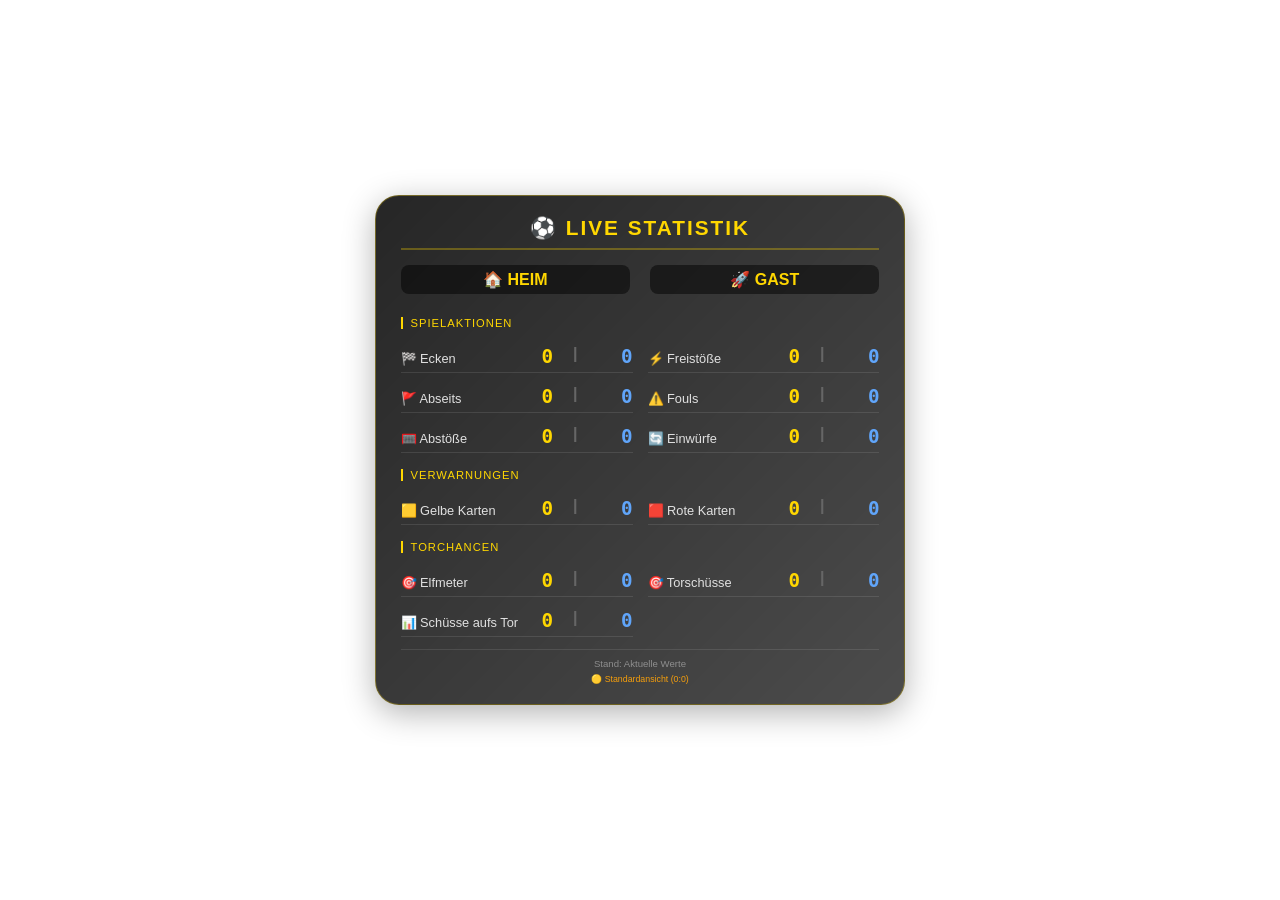
<file: display.html>
<!DOCTYPE html>
<html lang="de">
<head>
    <meta charset="UTF-8">
    <meta name="viewport" content="width=device-width, initial-scale=1.0">
    <title>Live Statistiken - OBS Overlay</title>
    <style>
        * {
            margin: 0;
            padding: 0;
            box-sizing: border-box;
        }

        body {
            background: transparent;
            font-family: 'Segoe UI', -apple-system, BlinkMacSystemFont, sans-serif;
            padding: 15px;
            min-height: 100vh;
            display: flex;
            justify-content: center;
            align-items: center;
        }

        .stats-container {
            background: linear-gradient(135deg, rgba(0, 0, 0, 0.85) 0%, rgba(0, 0, 0, 0.7) 100%);
            backdrop-filter: blur(8px);
            border-radius: 24px;
            padding: 20px 25px;
            border: 1px solid rgba(255, 215, 0, 0.3);
            box-shadow: 0 8px 32px rgba(0, 0, 0, 0.3);
            min-width: 320px;
        }

        .title {
            text-align: center;
            color: #ffd700;
            font-size: 1.3rem;
            font-weight: bold;
            margin-bottom: 15px;
            letter-spacing: 2px;
            text-transform: uppercase;
            border-bottom: 2px solid rgba(255, 215, 0, 0.3);
            padding-bottom: 8px;
        }

        .team-header {
            display: grid;
            grid-template-columns: 1fr 1fr;
            gap: 20px;
            margin-bottom: 15px;
            text-align: center;
        }

        .team-name {
            font-size: 1rem;
            font-weight: bold;
            color: #ffd700;
            background: rgba(0, 0, 0, 0.5);
            padding: 5px;
            border-radius: 8px;
        }

        .stats-grid {
            display: grid;
            grid-template-columns: repeat(2, 1fr);
            gap: 8px 15px;
        }

        .stat-category {
            grid-column: span 2;
            color: #ffd700;
            font-size: 0.7rem;
            text-transform: uppercase;
            letter-spacing: 1px;
            margin-top: 8px;
            margin-bottom: 4px;
            border-left: 2px solid #ffd700;
            padding-left: 8px;
        }

        .stat-item {
            display: flex;
            justify-content: space-between;
            align-items: baseline;
            padding: 4px 0;
            border-bottom: 1px solid rgba(255, 255, 255, 0.1);
        }

        .stat-name {
            color: #e0e0e0;
            font-size: 0.8rem;
            font-weight: 500;
        }

        .stat-values {
            display: flex;
            gap: 15px;
            font-weight: bold;
        }

        .stat-home {
            color: #ffd700;
            font-size: 1.2rem;
            font-family: monospace;
            min-width: 35px;
            text-align: right;
        }

        .stat-away {
            color: #60a5fa;
            font-size: 1.2rem;
            font-family: monospace;
            min-width: 35px;
            text-align: right;
        }

        .separator {
            color: #666;
            margin: 0 5px;
        }

        .last-updated {
            text-align: center;
            margin-top: 12px;
            font-size: 0.6rem;
            color: rgba(255, 255, 255, 0.4);
            border-top: 1px solid rgba(255, 255, 255, 0.1);
            padding-top: 8px;
        }

        .status-indicator {
            text-align: center;
            font-size: 0.55rem;
            color: #10b981;
            margin-top: 5px;
        }
    </style>
</head>
<body>
<div class="stats-container">
    <div class="title">⚽ LIVE STATISTIK</div>
    <div class="team-header">
        <div class="team-name">🏠 HEIM</div>
        <div class="team-name">🚀 GAST</div>
    </div>
    <div class="stats-grid" id="statsGrid"></div>
    <div class="last-updated" id="lastUpdate">Wird geladen...</div>
    <div class="status-indicator" id="statusIndicator">🟢 Live</div>
</div>

<script>
    // Deine GitHub Pages URL für die stats.json
    const STATS_URL = 'https://raw.githubusercontent.com/MarioDittrich/SoccerStatisticsLive/main/stats.json';
    
    // Statistik-Kategorien (Heim und Gast separat)
    const STATS = [
        { id: 'home_corners', name: 'Ecken', icon: '🏁', category: 'Spielaktionen' },
        { id: 'away_corners', name: 'Ecken', icon: '🏁', category: 'Spielaktionen' },
        { id: 'home_yellowCards', name: 'Gelbe Karten', icon: '🟨', category: 'Verwarnungen' },
        { id: 'away_yellowCards', name: 'Gelbe Karten', icon: '🟨', category: 'Verwarnungen' },
        { id: 'home_redCards', name: 'Rote Karten', icon: '🟥', category: 'Verwarnungen' },
        { id: 'away_redCards', name: 'Rote Karten', icon: '🟥', category: 'Verwarnungen' },
        { id: 'home_freeKicks', name: 'Freistöße', icon: '⚡', category: 'Spielaktionen' },
        { id: 'away_freeKicks', name: 'Freistöße', icon: '⚡', category: 'Spielaktionen' },
        { id: 'home_penalties', name: 'Elfmeter', icon: '🎯', category: 'Torchancen' },
        { id: 'away_penalties', name: 'Elfmeter', icon: '🎯', category: 'Torchancen' },
        { id: 'home_shots', name: 'Torschüsse', icon: '🎯', category: 'Torchancen' },
        { id: 'away_shots', name: 'Torschüsse', icon: '🎯', category: 'Torchancen' },
        { id: 'home_shotsOnTarget', name: 'Schüsse aufs Tor', icon: '📊', category: 'Torchancen' },
        { id: 'away_shotsOnTarget', name: 'Schüsse aufs Tor', icon: '📊', category: 'Torchancen' },
        { id: 'home_offsides', name: 'Abseits', icon: '🚩', category: 'Spielaktionen' },
        { id: 'away_offsides', name: 'Abseits', icon: '🚩', category: 'Spielaktionen' },
        { id: 'home_fouls', name: 'Fouls', icon: '⚠️', category: 'Spielaktionen' },
        { id: 'away_fouls', name: 'Fouls', icon: '⚠️', category: 'Spielaktionen' },
        { id: 'home_goalKicks', name: 'Abstöße', icon: '🥅', category: 'Spielaktionen' },
        { id: 'away_goalKicks', name: 'Abstöße', icon: '🥅', category: 'Spielaktionen' },
        { id: 'home_throwIns', name: 'Einwürfe', icon: '🔄', category: 'Spielaktionen' },
        { id: 'away_throwIns', name: 'Einwürfe', icon: '🔄', category: 'Spielaktionen' }
    ];

    // Standard-Statistiken (alles 0)
    const DEFAULT_STATS = {};
    STATS.forEach(stat => {
        DEFAULT_STATS[stat.id] = 0;
    });

    let currentStats = { ...DEFAULT_STATS };
    let lastLoadTime = null;

    function groupByCategory() {
        const categories = {};
        STATS.forEach(stat => {
            if (!categories[stat.category]) {
                categories[stat.category] = [];
            }
            categories[stat.category].push(stat);
        });
        return categories;
    }

    function displayStats(stats) {
        const grid = document.getElementById('statsGrid');
        grid.innerHTML = '';
        
        const categories = groupByCategory();
        
        for (const [category, statsList] of Object.entries(categories)) {
            // Kategorie-Header
            const categoryDiv = document.createElement('div');
            categoryDiv.className = 'stat-category';
            categoryDiv.textContent = category;
            grid.appendChild(categoryDiv);
            
            // Gruppiere zusammengehörige Heim/Gast Stats
            const grouped = {};
            statsList.forEach(stat => {
                const baseName = stat.name;
                if (!grouped[baseName]) {
                    grouped[baseName] = { home: null, away: null };
                }
                if (stat.id.startsWith('home_')) {
                    grouped[baseName].home = stat;
                } else if (stat.id.startsWith('away_')) {
                    grouped[baseName].away = stat;
                }
            });
            
            // Zeige jede Statistik als eine Zeile mit Heim und Gast
            for (const [displayName, pair] of Object.entries(grouped)) {
                const homeValue = pair.home ? (stats[pair.home.id] || 0) : 0;
                const awayValue = pair.away ? (stats[pair.away.id] || 0) : 0;
                const icon = pair.home?.icon || pair.away?.icon || '📊';
                
                const statDiv = document.createElement('div');
                statDiv.className = 'stat-item';
                statDiv.innerHTML = `
                    <span class="stat-name">${icon} ${displayName}</span>
                    <div class="stat-values">
                        <span class="stat-home">${homeValue}</span>
                        <span class="separator">|</span>
                        <span class="stat-away">${awayValue}</span>
                    </div>
                `;
                grid.appendChild(statDiv);
            }
        }
    }

    async function loadStats() {
        try {
            // Versuche mit GitHub API (funktioniert immer)
            const apiUrl = `https://api.github.com/repos/MarioDittrich/SoccerStatisticsLive/contents/stats.json`;
            const response = await fetch(apiUrl);
            
            if (response.ok) {
                const data = await response.json();
                const content = JSON.parse(atob(data.content));
                currentStats = { ...DEFAULT_STATS, ...content };
                lastLoadTime = new Date();
                document.getElementById('statusIndicator').innerHTML = '🟢 Live-Daten';
                document.getElementById('statusIndicator').style.color = '#10b981';
            } else {
                throw new Error('API nicht erreichbar');
            }
        } catch (error) {
            console.warn('Fehler beim Laden, zeige Standardwerte:', error);
            // Bei Fehler Standardwerte anzeigen (alles 0)
            currentStats = { ...DEFAULT_STATS };
            document.getElementById('statusIndicator').innerHTML = '🟡 Standardansicht (0:0)';
            document.getElementById('statusIndicator').style.color = '#f59e0b';
        }
        
        // Anzeige aktualisieren
        displayStats(currentStats);
        
        // Letzte Aktualisierungszeit anzeigen
        if (lastLoadTime) {
            document.getElementById('lastUpdate').innerHTML = `Aktualisiert: ${lastLoadTime.toLocaleTimeString()}`;
        } else {
            document.getElementById('lastUpdate').innerHTML = `Stand: Aktuelle Werte`;
        }
    }

    // Alle 3 Sekunden aktualisieren (für Live-Gefühl)
    loadStats();
    setInterval(loadStats, 3000);
</script>
</body>
</html>
</file>
